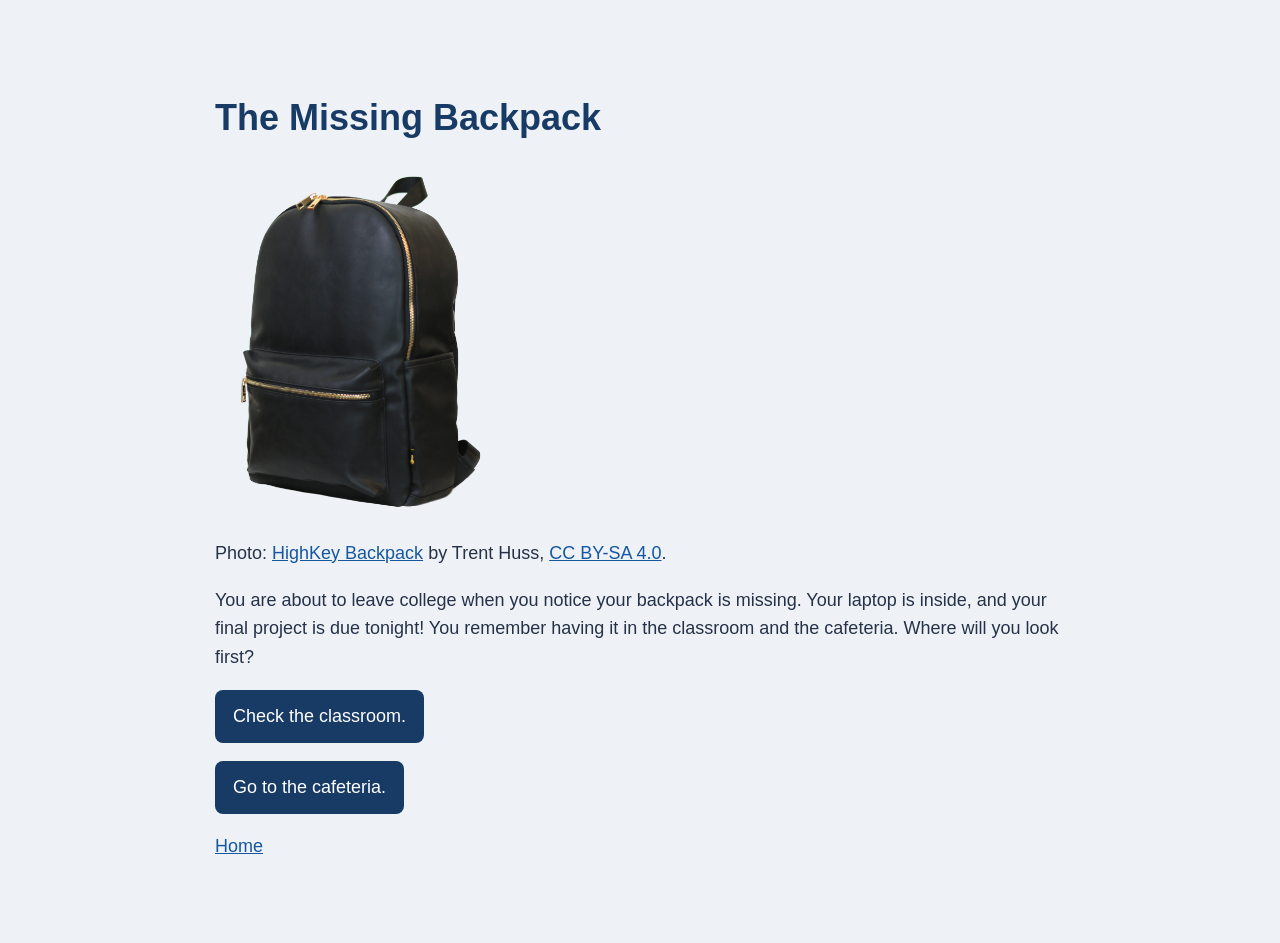
<file: index.html>
<!DOCTYPE html>
<html lang="en">
<head>
    <meta charset="UTF-8">
    <title>The Missing Backpack</title>
    <link rel="stylesheet" href="style.css">
</head>
<body>
    <h1>The Missing Backpack</h1>
<img src="images/backpack.png" alt="A black backpack" width="350">

<p>
    Photo:
    <a href="https://commons.wikimedia.org/wiki/File:HighKey_Backpack.png">
        HighKey Backpack</a>
    by Trent Huss,
    <a href="https://creativecommons.org/licenses/by-sa/4.0/">
        CC BY-SA 4.0</a>.
</p>
    <p>You are about to leave college when you notice your backpack
    is missing. Your laptop is inside, and your final project is
    due tonight! You remember having it in the classroom and
    the cafeteria. Where will you look first?</p>

    <p><a class="choice" href="classroom.html">Check the classroom.</a></p>

<p><a class="choice" href="cafeteria.html">Go to the cafeteria.</a></p>

    <p><a href="index.html">Home</a></p>
</body>
</html>
</file>
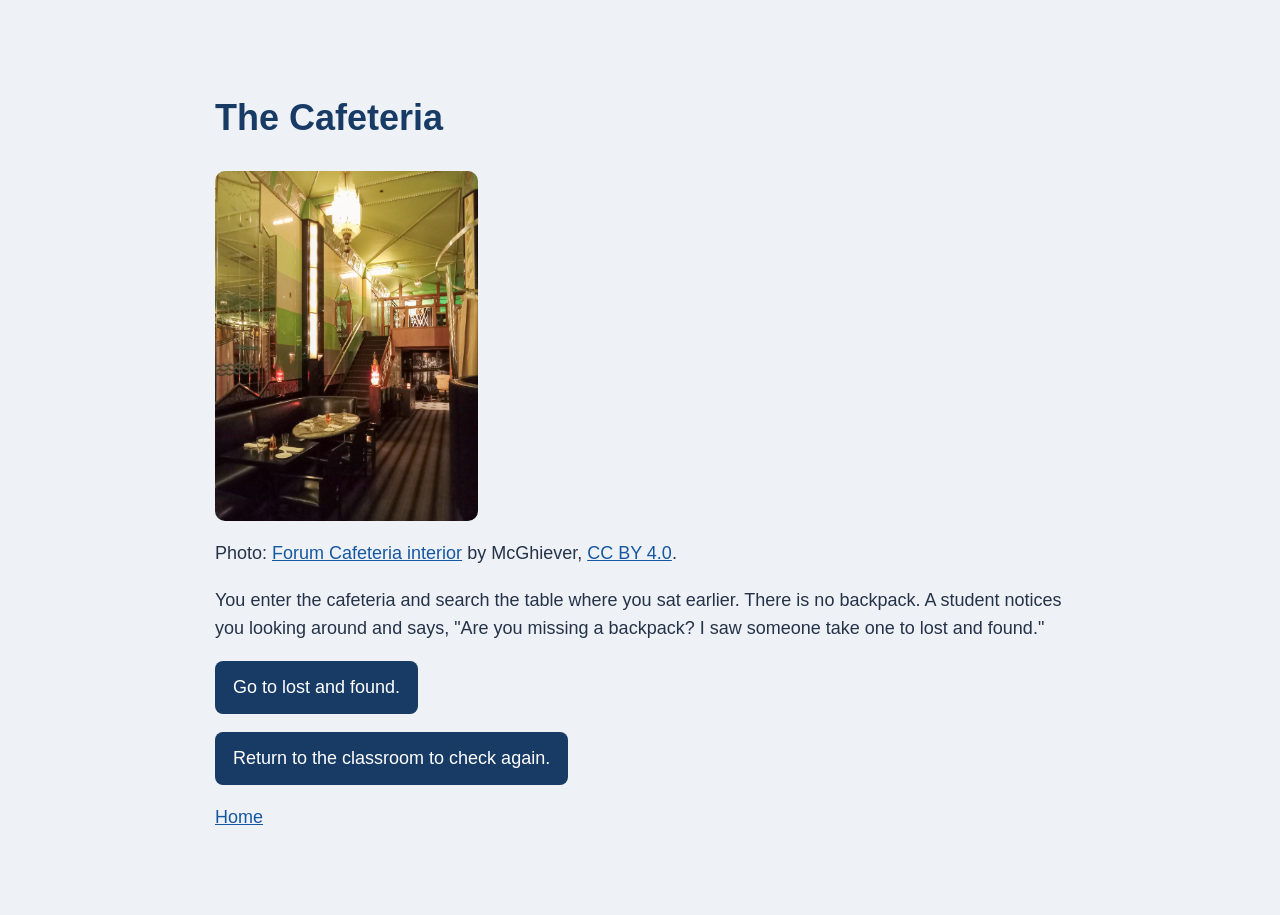
<file: cafeteria.html>
<!DOCTYPE html>
<html lang="en">
<head>
    <meta charset="UTF-8">
    <title>The Cafeteria</title>
    <link rel="stylesheet" href="style.css">
</head>
<body>
    <h1>The Cafeteria</h1>
<img src="images/cafeteria.jpg" alt="The interior of a cafeteria" width="350">

<p>
    Photo:
    <a href="https://commons.wikimedia.org/wiki/File:Forum_Cafeteria_interior.jpg">
        Forum Cafeteria interior</a>
    by McGhiever,
    <a href="https://creativecommons.org/licenses/by/4.0/">
        CC BY 4.0</a>.
</p>
    <p>You enter the cafeteria and search the table where you
    sat earlier. There is no backpack. A student notices you
    looking around and says, "Are you missing a backpack?
    I saw someone take one to lost and found."</p>

    <p><a class="choice" href="lost-and-found.html">Go to lost and found.</a></p>

<p><a class="choice" href="classroom.html">Return to the classroom to check again.</a></p>

    <p><a href="index.html">Home</a></p>
</body>
</html>
</file>
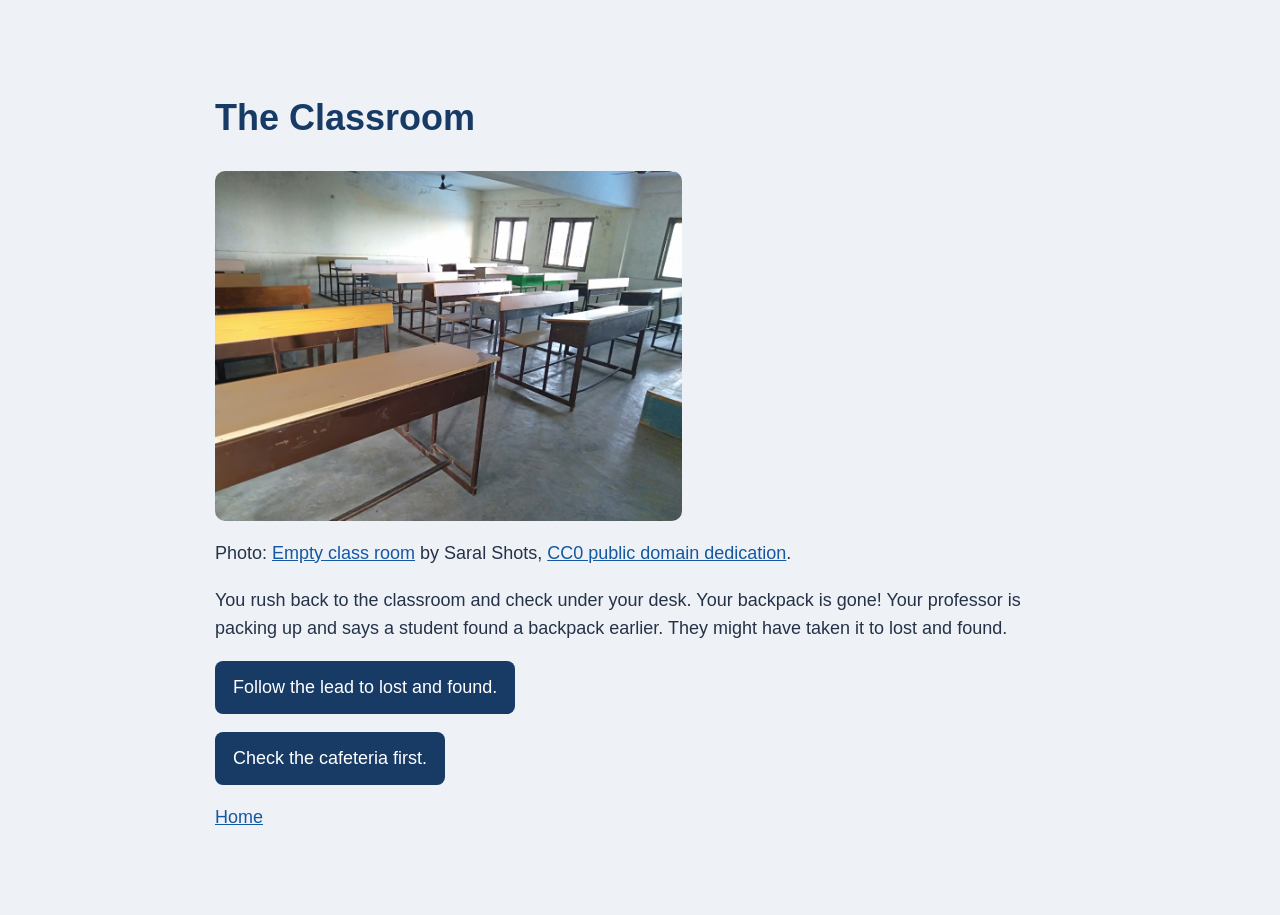
<file: classroom.html>
<!DOCTYPE html>
<html lang="en">
<head>
    <meta charset="UTF-8">
    <title>The Classroom</title>
    <link rel="stylesheet" href="style.css">
</head>
<body>
    <h1>The Classroom</h1>
<img src="images/classroom.jpg" alt="An empty college classroom" width="500">

<p>
    Photo:
    <a href="https://commons.wikimedia.org/wiki/File:Empty_class_room.jpg">
        Empty class room</a>
    by Saral Shots,
    <a href="https://creativecommons.org/publicdomain/zero/1.0/">
        CC0 public domain dedication</a>.
</p>
    <p>You rush back to the classroom and check under your desk.
    Your backpack is gone! Your professor is packing up and says
    a student found a backpack earlier. They might have taken it
    to lost and found.</p>

    <p><a class="choice" href="lost-and-found.html">Follow the lead to lost and found.</a></p>

<p><a class="choice" href="cafeteria.html">Check the cafeteria first.</a></p>
    <p><a href="index.html">Home</a></p>
</body>
</html>
</file>
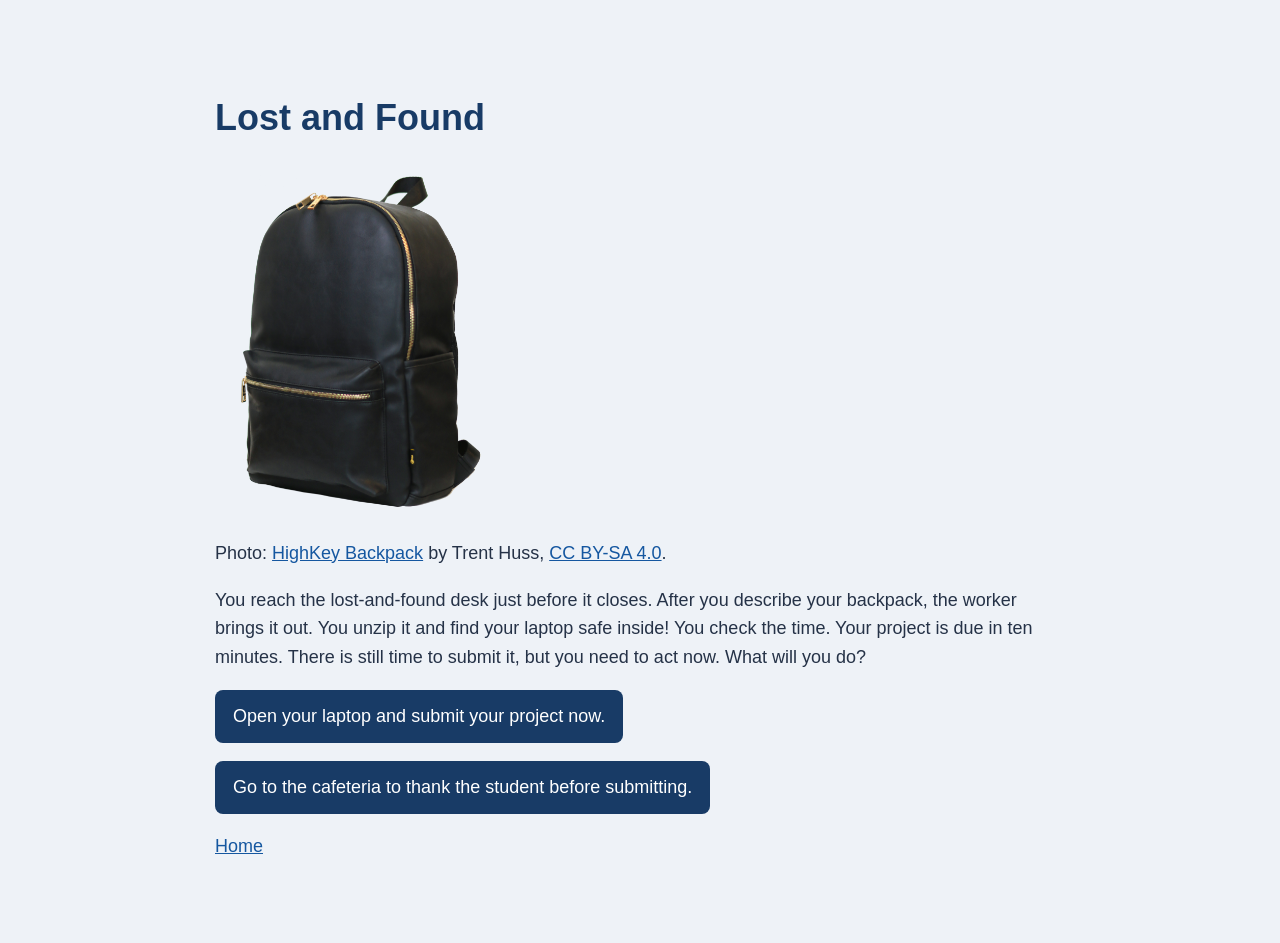
<file: lost-and-found.html>
<!DOCTYPE html>
<html lang="en">
<head>
    <meta charset="UTF-8">
    <title>Lost and Found</title>
    <link rel="stylesheet" href="style.css">
</head>
<body>
    <h1>Lost and Found</h1>
<img src="images/backpack.png" alt="Your recovered black backpack" width="350">

<p>
    Photo:
    <a href="https://commons.wikimedia.org/wiki/File:HighKey_Backpack.png">
        HighKey Backpack</a>
    by Trent Huss,
    <a href="https://creativecommons.org/licenses/by-sa/4.0/">
        CC BY-SA 4.0</a>.
</p>
    <p>You reach the lost-and-found desk just before it closes.
    After you describe your backpack, the worker brings it out.
    You unzip it and find your laptop safe inside! You check the time. Your project is due in ten minutes.
There is still time to submit it, but you need to act now.
What will you do?</p>

    <p><a class="choice" href="submitted.html">Open your laptop and submit your project now.</a></p>

<p><a class="choice" href="too-late.html">Go to the cafeteria to thank the student before submitting.</a></p>
    <p><a href="index.html">Home</a></p>
</body>
</html>
</file>
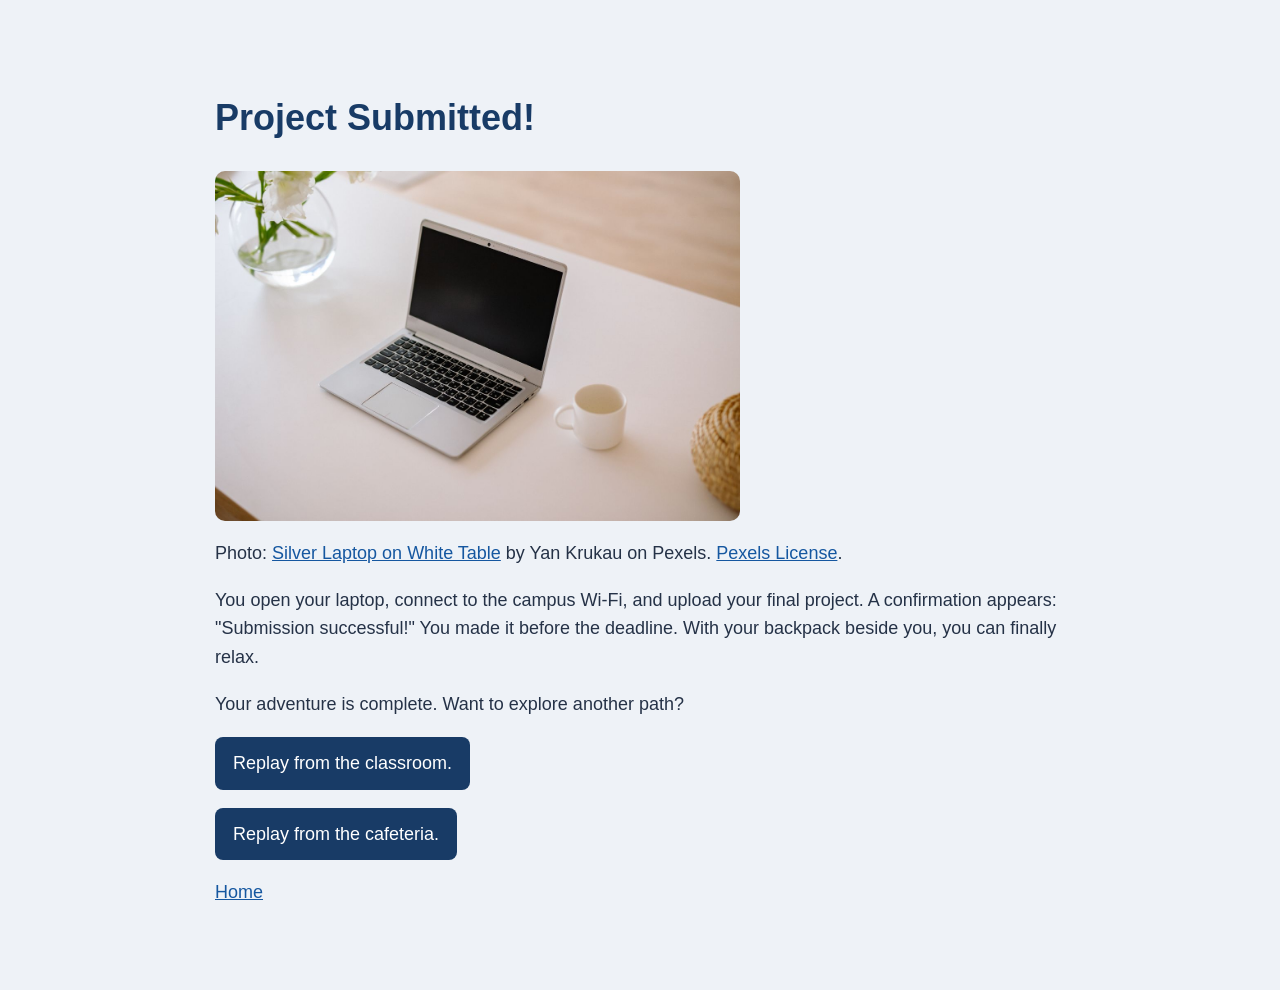
<file: submitted.html>
<!DOCTYPE html>
<html lang="en">
<head>
    <meta charset="UTF-8">
    <title>Project Submitted</title>
    <link rel="stylesheet" href="style.css">
</head>
<body>
    <h1>Project Submitted!</h1>
<img src="images/laptop.jpg" alt="A silver laptop on a white table" width="500">

<p>
    Photo:
    <a href="https://www.pexels.com/photo/silver-laptop-on-white-table-5793947/">
        Silver Laptop on White Table</a>
    by Yan Krukau on Pexels.
    <a href="https://www.pexels.com/license/">Pexels License</a>.
</p>
    <p>You open your laptop, connect to the campus Wi-Fi,
    and upload your final project. A confirmation appears:
    "Submission successful!" You made it before the deadline.
    With your backpack beside you, you can finally relax.</p>

    <p>Your adventure is complete. Want to explore another path?</p>

    <p><a class="choice" href="classroom.html">Replay from the classroom.</a></p>

<p><a class="choice" href="cafeteria.html">Replay from the cafeteria.</a></p>

    <p><a href="index.html">Home</a></p>
</body>
</html>
</file>
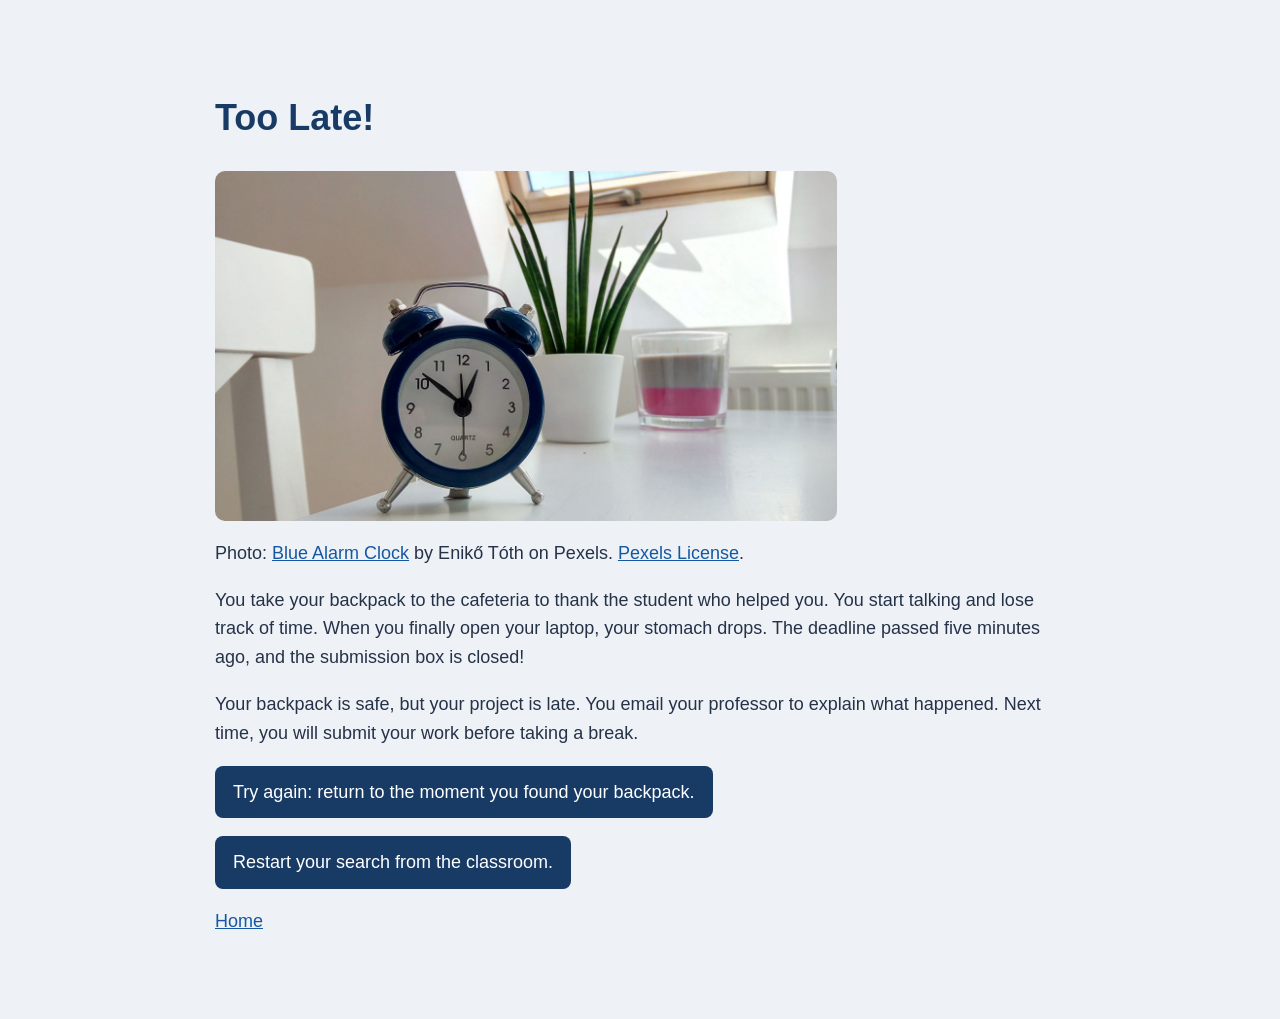
<file: too-late.html>
<!DOCTYPE html>
<html lang="en">
<head>
    <meta charset="UTF-8">
    <title>Too Late!</title>
    <link rel="stylesheet" href="style.css">
</head>
<body>
    <h1>Too Late!</h1>

    <img src="images/clock.jpg"
     alt="A blue alarm clock on a white table" width="500">

<p>
    Photo:
    <a href="https://www.pexels.com/photo/round-blue-alarm-clock-with-bell-on-white-table-near-snake-plant-1179490/">
        Blue Alarm Clock</a>
    by Enikő Tóth on Pexels.
    <a href="https://www.pexels.com/license/">Pexels License</a>.
</p>

    <p>You take your backpack to the cafeteria to thank the
    student who helped you. You start talking and lose track
    of time. When you finally open your laptop, your stomach
    drops. The deadline passed five minutes ago, and the
    submission box is closed!</p>

    <p>Your backpack is safe, but your project is late.
    You email your professor to explain what happened.
    Next time, you will submit your work before taking a break.</p>

    <p><a class="choice" href="lost-and-found.html">Try again: return to the moment you found your backpack.</a></p>

<p><a class="choice" href="classroom.html">Restart your search from the classroom.</a></p>

    <p><a href="index.html">Home</a></p>
</body>
</html>
</file>
<file: style.css>
body {
    background-color: #eef2f7;
    color: #253247;
    font-family: Arial, sans-serif;
    font-size: 18px;
    line-height: 1.6;
    max-width: 850px;
    margin: 40px auto;
    padding: 25px;
}

h1 {
    color: #183b66;
    font-size: 36px;
}

img {
    display: block;
    max-width: 100%;
    width: auto;
    height: auto;
    max-height: 350px;
    border-radius: 10px;
}

a {
    color: #1557a0;
    text-decoration: underline;
}

a:hover {
    color: #923c13;
    text-decoration: none;
}
.choice {
    display: inline-block;
    background-color: #183b66;
    color: white;
    padding: 12px 18px;
    border-radius: 8px;
    text-decoration: none;
}

.choice:hover,
.choice:focus {
    background-color: #28558a;
    color: white;
    text-decoration: underline;
}
</file>
